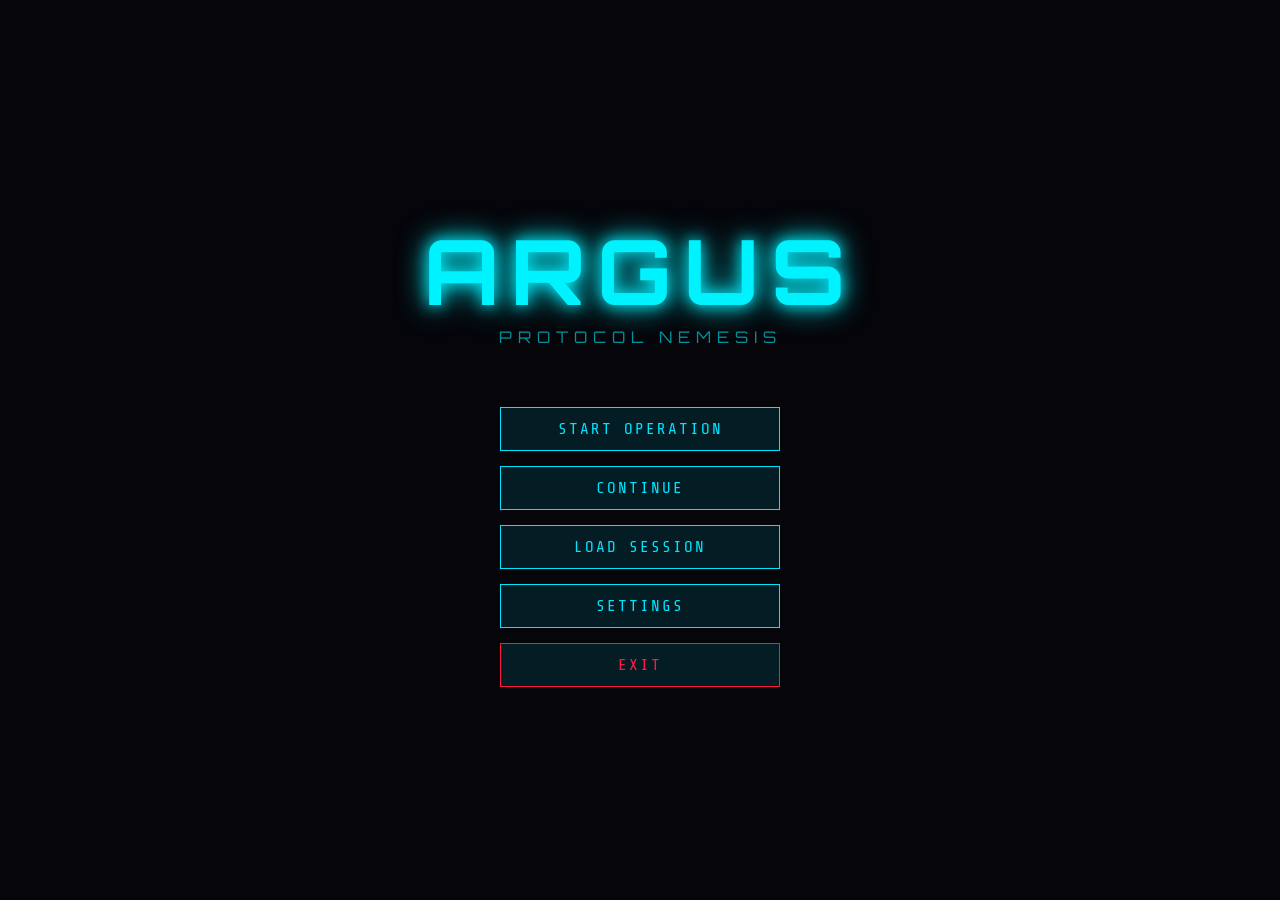
<file: index.html>
<!DOCTYPE html>
<html lang="en">
<head>
    <meta charset="UTF-8">
    <meta name="viewport" content="width=device-width, initial-scale=1.0">
    <title>ARGUS: Protocol Nemesis</title>
    <link href="https://fonts.googleapis.com/css2?family=Orbitron:wght@400;700&family=Michroma&family=Share+Tech+Mono&display=swap" rel="stylesheet">
    <style>
        /* --- CORE UI STYLES --- */
        * { box-sizing: border-box; }

        body, html {
            margin: 0; padding: 0;
            width: 100%; height: 100%;
            background-color: #05050a;
            color: #00f2ff;
            font-family: 'Orbitron', sans-serif;
            overflow: hidden;
            display: flex;
            justify-content: center;
            align-items: center;
        }

        /* --- MAIN MENU --- */
        #main-menu {
            text-align: center;
            opacity: 0;
            transition: opacity 1.5s ease-in;
        }

        .title-container h1 {
            font-size: 90px; margin: 0;
            letter-spacing: 12px;
            text-shadow: 0 0 15px #00f2ff, 0 0 30px #00f2ff;
        }

        .subtitle {
            font-size: 16px; letter-spacing: 6px;
            color: rgba(0, 242, 255, 0.6);
            margin-bottom: 60px; text-transform: uppercase;
        }

        .menu-options {
            display: flex;
            flex-direction: column;
            gap: 15px;
            align-items: center;
        }

        .btn {
            background: rgba(0, 229, 255, 0.1);
            border: 1px solid #00E5FF;
            color: #00E5FF;
            padding: 12px 30px;
            font-family: 'Share Tech Mono', monospace;
            cursor: pointer;
            transition: 0.3s;
            text-transform: uppercase;
            letter-spacing: 2px;
            width: 280px;
            font-size: 16px;
        }

        .btn:hover { 
            background: #00E5FF; 
            color: #02050A; 
            box-shadow: 0 0 15px #00E5FF; 
            transform: translateX(10px); 
        }

        .danger-btn { 
            border-color: #FF1744; 
            color: #FF1744; 
        }

        .danger-btn:hover { 
            background: #FF1744; 
            color: white; 
            box-shadow: 0 0 15px #FF1744; 
        }

    </style>
</head>
<body>

    <div id="main-menu">
        <div class="title-container">
            <h1>ARGUS</h1>
            <div class="subtitle">PROTOCOL NEMESIS</div>
        </div>
        <div class="menu-options">
            <button class="btn" onclick="window.location.href='start-op.html'">Start Operation</button>
            <button class="btn">Continue</button>
            <button class="btn" onclick="window.location.href='load.html'">Load Session</button>
            <button class="btn" onclick="window.location.href='settings.html'">Settings</button>
            <button class="btn danger-btn">Exit</button>
        </div>
    </div>

    <script>
        // Trigger the fade-in effect on load
        window.onload = () => {
            document.getElementById('main-menu').style.opacity = '1';
        };
    </script>
</body>
</html>
</file>
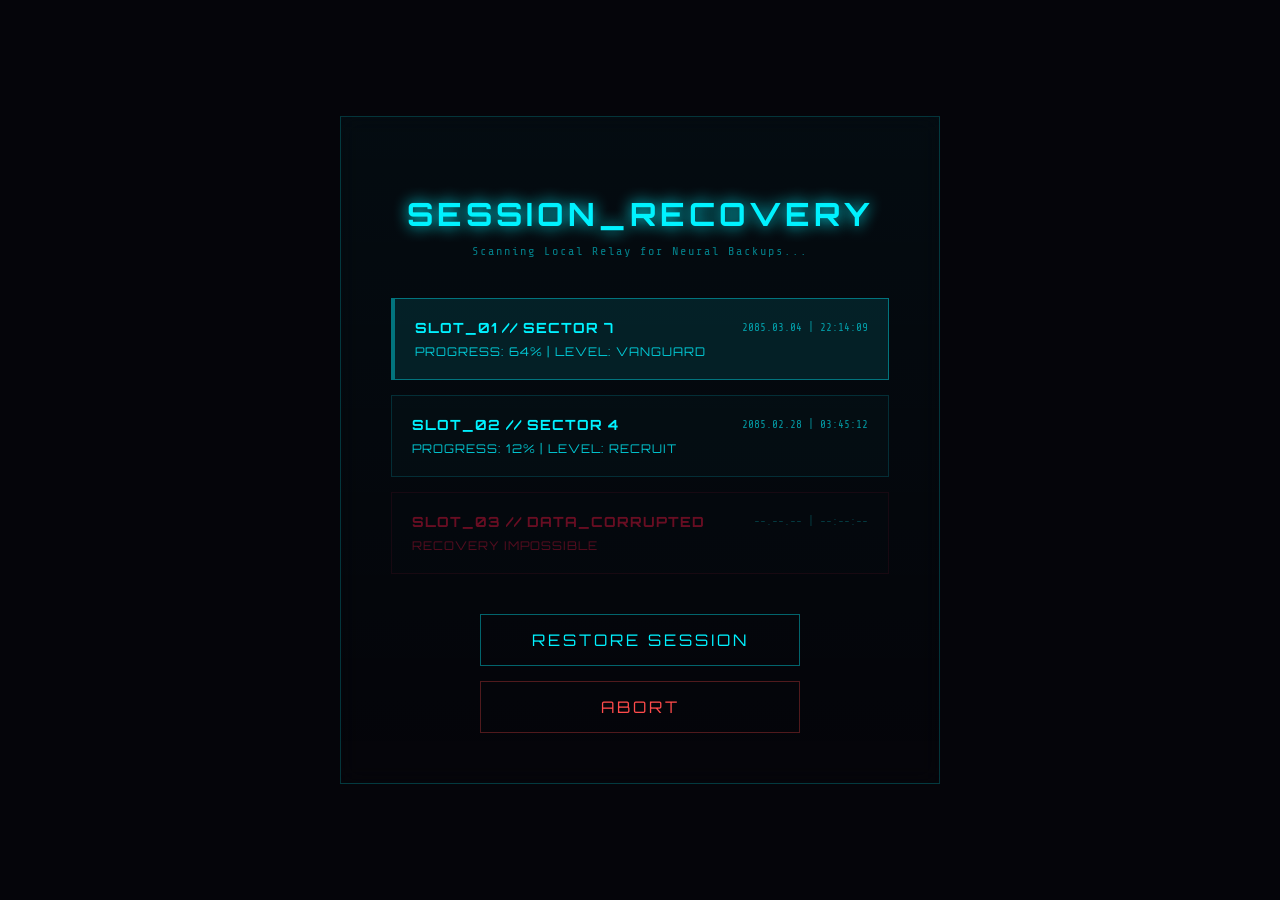
<file: load.html>
<!DOCTYPE html>
<html lang="en">
<head>
    <meta charset="UTF-8">
    <meta name="viewport" content="width=device-width, initial-scale=1.0">
    <title>ARGUS: Session Recovery</title>
    <link href="https://fonts.googleapis.com/css2?family=Orbitron:wght@400;700&family=Share+Tech+Mono&display=swap" rel="stylesheet">
    <style>
        /* --- CORE UI STYLES --- */
        * { box-sizing: border-box; }

        body, html {
            margin: 0; padding: 0;
            width: 100%; height: 100%;
            background-color: #05050a;
            color: #00f2ff;
            font-family: 'Orbitron', sans-serif;
            display: flex;
            justify-content: center;
            align-items: center;
            overflow: hidden;
        }

        /* --- SESSION RECOVERY FRAME --- */
        .settings-frame {
            width: 600px;
            padding: 50px;
            border: 1px solid rgba(0, 242, 255, 0.2);
            background: linear-gradient(180deg, rgba(0, 242, 255, 0.03) 0%, transparent 100%);
            text-align: center;
            backdrop-filter: blur(10px);
        }

        .michroma-title {
            font-size: 32px;
            letter-spacing: 4px;
            margin-bottom: 10px;
            text-shadow: 0 0 15px #00f2ff;
            text-transform: uppercase;
        }

        .subtitle-small {
            font-size: 12px;
            letter-spacing: 2px;
            color: rgba(0, 242, 255, 0.5);
            margin-bottom: 40px;
            font-family: 'Share Tech Mono', monospace;
        }

        /* --- LOAD SLOTS --- */
        .load-grid {
            display: flex;
            flex-direction: column;
            gap: 15px;
            margin-bottom: 40px;
        }

        .load-card {
            background: rgba(0, 229, 255, 0.02);
            border: 1px solid rgba(0, 229, 255, 0.15);
            padding: 20px;
            text-align: left;
            cursor: pointer;
            transition: all 0.2s ease;
        }

        .load-card:hover:not(.corrupted) {
            background: rgba(0, 229, 255, 0.08);
            border-color: #00f2ff;
            box-shadow: inset 0 0 10px rgba(0, 242, 255, 0.1);
        }

        .load-card.active {
            border-left: 4px solid #00f2ff;
            background: rgba(0, 229, 255, 0.1);
            border-color: rgba(0, 242, 255, 0.4);
        }

        .load-card.corrupted {
            opacity: 0.4;
            cursor: not-allowed;
            border-color: rgba(255, 23, 68, 0.2);
        }

        .slot-info {
            display: flex;
            justify-content: space-between;
            align-items: center;
            margin-bottom: 8px;
        }

        .hud-label { 
            font-size: 14px; 
            letter-spacing: 1px; 
            font-weight: 700;
        }

        .slot-date {
            font-size: 11px;
            color: rgba(0, 242, 255, 0.6);
            font-family: 'Share Tech Mono', monospace;
        }

        .slot-stats {
            font-size: 12px;
            letter-spacing: 1px;
            color: #00f2ff;
            opacity: 0.8;
        }

        /* --- BUTTONS --- */
        .btn-container {
            display: flex;
            flex-direction: column;
            gap: 15px;
            align-items: center;
        }

        .btn-main {
            background: transparent;
            border: 1px solid rgba(0, 242, 255, 0.4);
            color: #00f2ff;
            width: 320px;
            padding: 15px;
            font-size: 16px;
            cursor: pointer;
            font-family: 'Orbitron', sans-serif;
            letter-spacing: 3px;
            transition: all 0.3s ease;
            text-transform: uppercase;
        }

        .btn-main:hover {
            background: rgba(0, 242, 255, 0.1);
            box-shadow: 0 0 15px rgba(0, 242, 255, 0.3);
            border-color: #00f2ff;
        }

        .danger-btn {
            color: #ff4b4b;
            border-color: rgba(255, 75, 75, 0.3);
        }

        .danger-btn:hover {
            color: #ff4b4b;
            border-color: #ff4b4b;
            background: rgba(255, 75, 75, 0.05);
            box-shadow: 0 0 15px rgba(255, 75, 75, 0.2);
        }
    </style>
</head>
<body>

    <div class="settings-frame">
        <h2 class="michroma-title">SESSION_RECOVERY</h2>
        <div class="subtitle-small">Scanning Local Relay for Neural Backups...</div>

        <div class="load-grid">
            <div class="load-card active" onclick="selectSlot(this)">
                <div class="slot-info">
                    <span class="hud-label">SLOT_01 // SECTOR 7</span>
                    <span class="slot-date">2085.03.04 | 22:14:09</span>
                </div>
                <div class="slot-stats">PROGRESS: 64% | LEVEL: VANGUARD</div>
            </div>

            <div class="load-card" onclick="selectSlot(this)">
                <div class="slot-info">
                    <span class="hud-label">SLOT_02 // SECTOR 4</span>
                    <span class="slot-date">2085.02.28 | 03:45:12</span>
                </div>
                <div class="slot-stats">PROGRESS: 12% | LEVEL: RECRUIT</div>
            </div>

            <div class="load-card corrupted">
                <div class="slot-info">
                    <span class="hud-label" style="color: #FF1744;">SLOT_03 // DATA_CORRUPTED</span>
                    <span class="slot-date">--.--.-- | --:--:--</span>
                </div>
                <div class="slot-stats" style="color: #FF1744;">RECOVERY IMPOSSIBLE</div>
            </div>
        </div>

        <div class="btn-container">
            <button class="btn-main" onclick="restoreSession()">RESTORE SESSION</button>
            <button class="btn-main danger-btn" onclick="goBack()">ABORT</button>
        </div>
    </div>

    <script>
        function selectSlot(element) {
            if (element.classList.contains('corrupted')) return;
            
            document.querySelectorAll('.load-card').forEach(card => {
                card.classList.remove('active');
            });
            element.classList.add('active');
        }

        function restoreSession() {
            const activeSlot = document.querySelector('.load-card.active .hud-label').innerText;
            alert("Restoring " + activeSlot);
            // Add redirection to game level here
        }

        function goBack() {
            window.location.href = 'index.html';
        }
    </script>
</body>
</html>
</file>
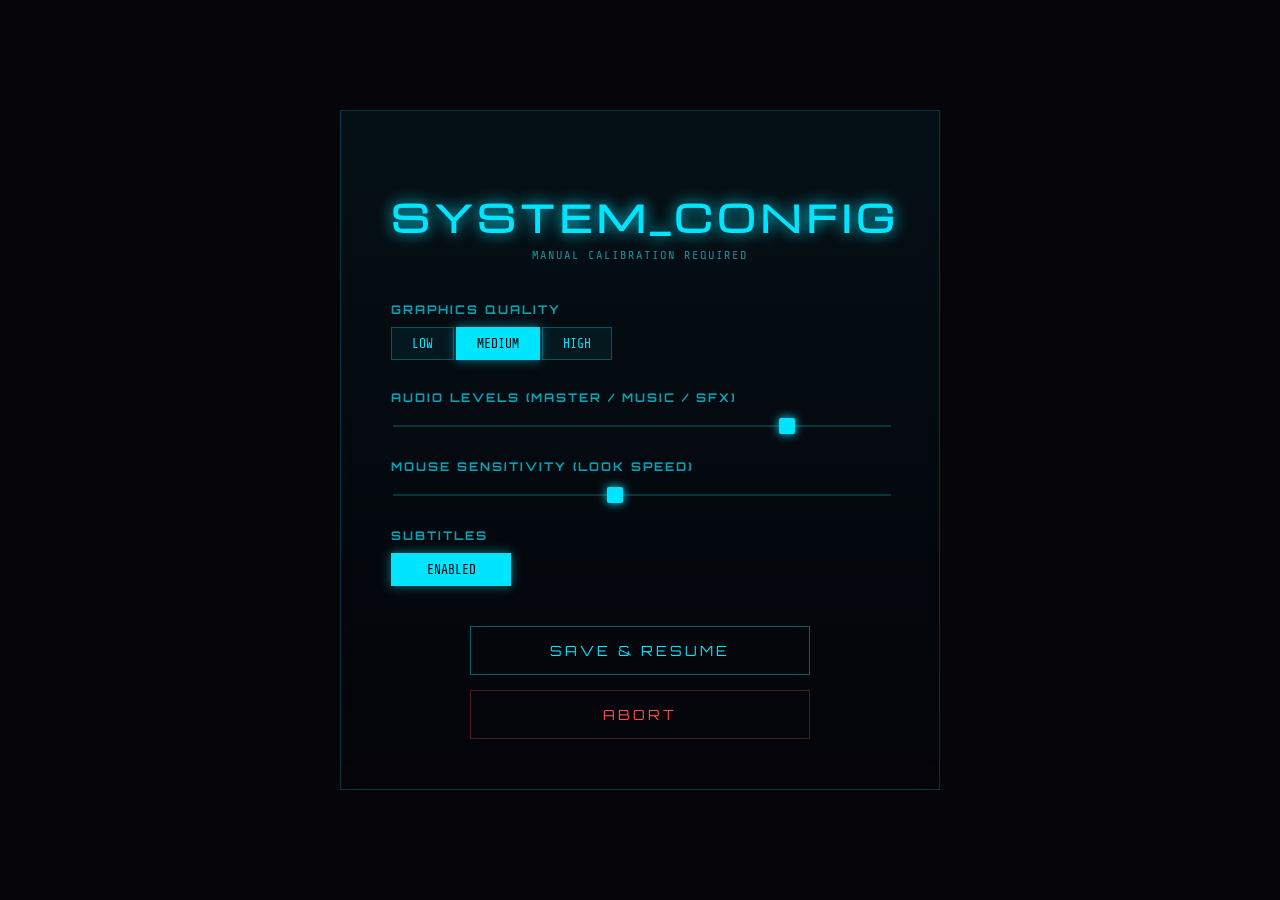
<file: settings.html>
<!DOCTYPE html>
<html lang="en">
<head>
    <meta charset="UTF-8">
    <meta name="viewport" content="width=device-width, initial-scale=1.0">
    <title>ARGUS: System Configuration</title>
    <link href="https://fonts.googleapis.com/css2?family=Orbitron:wght@400;700&family=Michroma&family=Share+Tech+Mono&display=swap" rel="stylesheet">
    <style>
        /* --- CORE UI STYLES --- */
        * { box-sizing: border-box; }

        body, html {
            margin: 0; padding: 0;
            width: 100%; height: 100%;
            background-color: #05050a;
            color: #00f2ff;
            font-family: 'Orbitron', sans-serif;
            display: flex;
            justify-content: center;
            align-items: center;
            overflow: hidden;
        }

        /* --- CONFIGURATION FRAME --- */
        .settings-frame {
            width: 600px;
            padding: 50px;
            border: 1px solid rgba(0, 229, 255, 0.2);
            background: linear-gradient(180deg, rgba(0, 229, 255, 0.05) 0%, transparent 100%);
            text-align: center;
            backdrop-filter: blur(10px);
        }

        .michroma-title {
            font-family: 'Michroma', sans-serif;
            font-size: 36px;
            letter-spacing: 5px;
            text-shadow: 0 0 15px #00E5FF;
            margin-bottom: 5px;
            color: #00E5FF;
            text-transform: uppercase;
        }

        .subtitle-small {
            font-family: 'Share Tech Mono', monospace;
            font-size: 12px;
            letter-spacing: 2px;
            opacity: 0.6;
            margin-bottom: 40px;
            text-transform: uppercase;
        }

        /* --- SETTINGS LAYOUT --- */
        .settings-grid {
            display: flex;
            flex-direction: column;
            gap: 30px;
            text-align: left;
            margin-bottom: 40px;
        }

        .setting-item {
            display: flex;
            flex-direction: column;
            gap: 10px;
        }

        .hud-label {
            font-size: 12px;
            text-transform: uppercase;
            letter-spacing: 2px;
            color: rgba(0, 229, 255, 0.7);
            font-weight: bold;
        }

        /* Interactive Elements */
        .cyber-slider {
            -webkit-appearance: none;
            width: 100%;
            height: 2px;
            background: rgba(0, 229, 255, 0.2);
            outline: none;
            margin-top: 10px;
        }

        .cyber-slider::-webkit-slider-thumb {
            -webkit-appearance: none;
            width: 16px;
            height: 16px;
            background: #00E5FF;
            cursor: pointer;
            box-shadow: 0 0 10px #00E5FF;
            border-radius: 2px;
        }

        .btn-group {
            display: flex;
            gap: 2px;
        }

        .small-btn {
            background: rgba(0, 229, 255, 0.05);
            border: 1px solid rgba(0, 229, 255, 0.3);
            color: #00E5FF;
            padding: 8px 20px;
            font-family: 'Share Tech Mono', monospace;
            cursor: pointer;
            text-transform: uppercase;
            font-size: 13px;
            transition: 0.2s;
        }

        .small-btn.active {
            background: #00E5FF;
            color: #05050a;
            box-shadow: 0 0 10px rgba(0, 229, 255, 0.5);
        }

        /* --- FOOTER BUTTONS --- */
        .footer-actions {
            display: flex;
            flex-direction: column;
            gap: 15px;
            align-items: center;
        }

        .btn-main {
            background: transparent;
            border: 1px solid rgba(0, 229, 255, 0.4);
            color: #00E5FF;
            padding: 15px;
            font-family: 'Orbitron', sans-serif;
            cursor: pointer;
            transition: 0.3s;
            text-transform: uppercase;
            letter-spacing: 3px;
            width: 340px;
            font-size: 14px;
        }

        .btn-main:hover {
            background: rgba(0, 229, 255, 0.1);
            border-color: #00E5FF;
            box-shadow: 0 0 15px rgba(0, 229, 255, 0.3);
        }

        .danger-btn {
            color: #ff4b4b;
            border-color: rgba(255, 75, 75, 0.3);
        }

        .danger-btn:hover {
            background: rgba(255, 75, 75, 0.1);
            border-color: #ff4b4b;
            color: #ff4b4b;
            box-shadow: 0 0 15px rgba(255, 75, 75, 0.3);
        }
    </style>
</head>
<body>

    <div class="settings-frame">
        <h2 class="michroma-title">SYSTEM_CONFIG</h2>
        <div class="subtitle-small">Manual Calibration Required</div>

        <div class="settings-grid">
            <div class="setting-item">
                <span class="hud-label">Graphics Quality</span>
                <div class="btn-group">
                    <button class="small-btn" onclick="setQuality(this)">LOW</button>
                    <button class="small-btn active" onclick="setQuality(this)">MEDIUM</button>
                    <button class="small-btn" onclick="setQuality(this)">HIGH</button>
                </div>
            </div>

            <div class="setting-item">
                <span class="hud-label">Audio Levels (Master / Music / SFX)</span>
                <input type="range" class="cyber-slider" min="0" max="100" value="80">
            </div>

            <div class="setting-item">
                <span class="hud-label">Mouse Sensitivity (Look Speed)</span>
                <input type="range" class="cyber-slider" min="1" max="10" value="5">
            </div>

            <div class="setting-item">
                <span class="hud-label">Subtitles</span>
                <button class="small-btn active" style="width: 120px;" onclick="toggleBtn(this)">ENABLED</button>
            </div>
        </div>

        <div class="footer-actions">
            <button class="btn-main" onclick="saveAndExit()">SAVE & RESUME</button>
            <button class="btn-main danger-btn" onclick="window.location.href='index.html'">ABORT</button>
        </div>
    </div>

    <script>
        function setQuality(btn) {
            const btns = btn.parentElement.querySelectorAll('.small-btn');
            btns.forEach(b => b.classList.remove('active'));
            btn.classList.add('active');
        }

        function toggleBtn(btn) {
            btn.classList.toggle('active');
            btn.innerText = btn.classList.contains('active') ? 'ENABLED' : 'DISABLED';
        }

        function saveAndExit() {
            // Add save logic here (e.g., localStorage)
            window.location.href = 'index.html';
        }
    </script>
</body>
</html>
</file>
